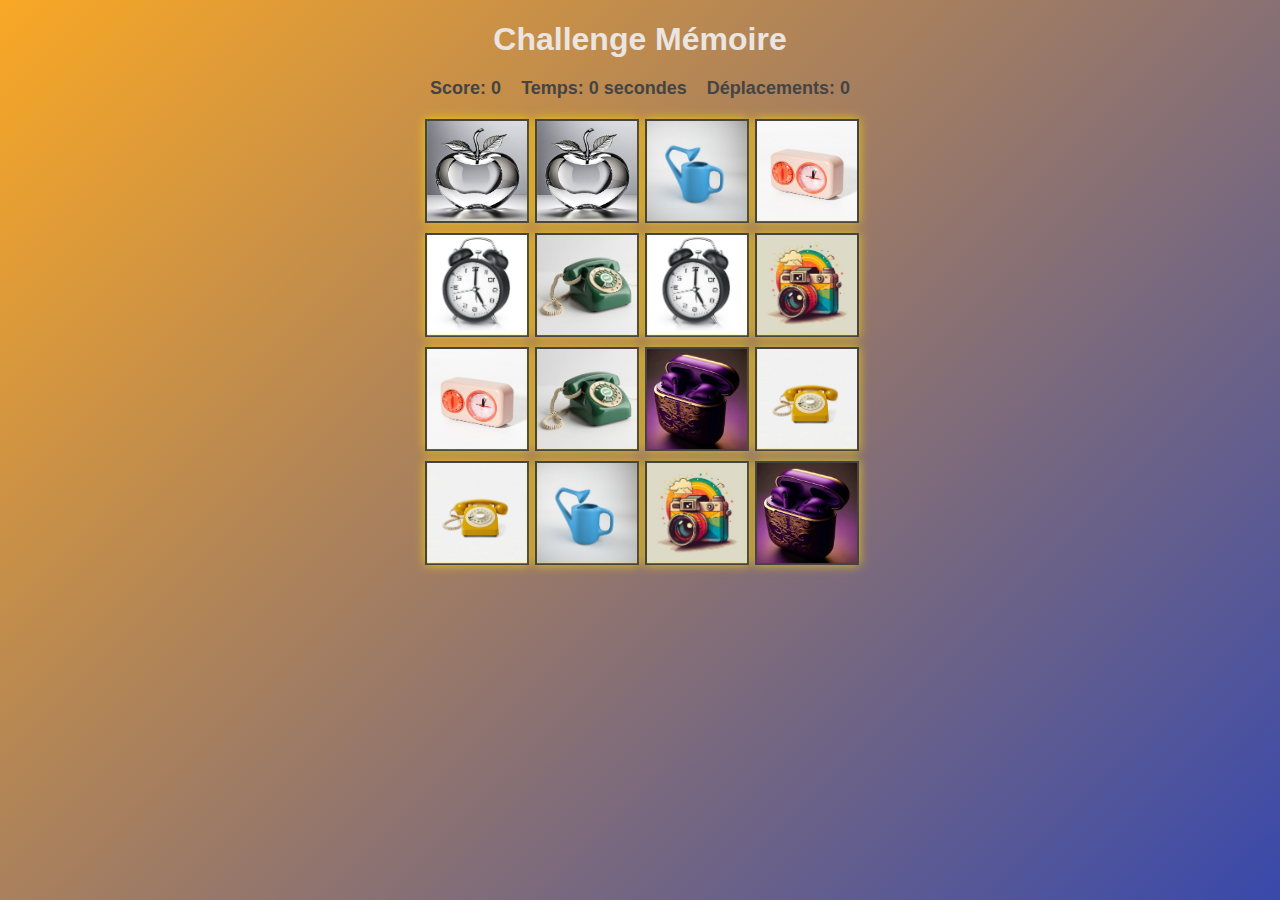
<file: index.html>
<!DOCTYPE html>
<html lang="fr">
<head>
    <meta charset="UTF-8">
    <meta name="viewport" content="width=device-width, initial-scale=1.0">
    <title>Challenge Mémoire</title>
    <link rel="stylesheet" href="style.css">
</head>
<body>
  
 <h1>Challenge Mémoire</h1>
    <!-- Conteneur pour le score, le temps et les déplacements -->
    <div id="infos">
        <div id="score" class="info">Score: 0</div>
        <div id="temps" class="info">Temps: 0 secondes</div>
        <div id="deplacements" class="info">Déplacements: 0</div>
    </div>

    <!-- Conteneur de la grille de jeu -->
    <div id="grille"></div>

    <!-- Message de fin de jeu -->
    <div id="fin">
          <!-- Le message sera ajouté dynamiquement en JS -->
          <div id="commentaire-performance"></div>  
          <button onclick="recommencer()">Rejouer</button>
    </div>


   <script src="script.js"></script>
</body>
</html>
</file>
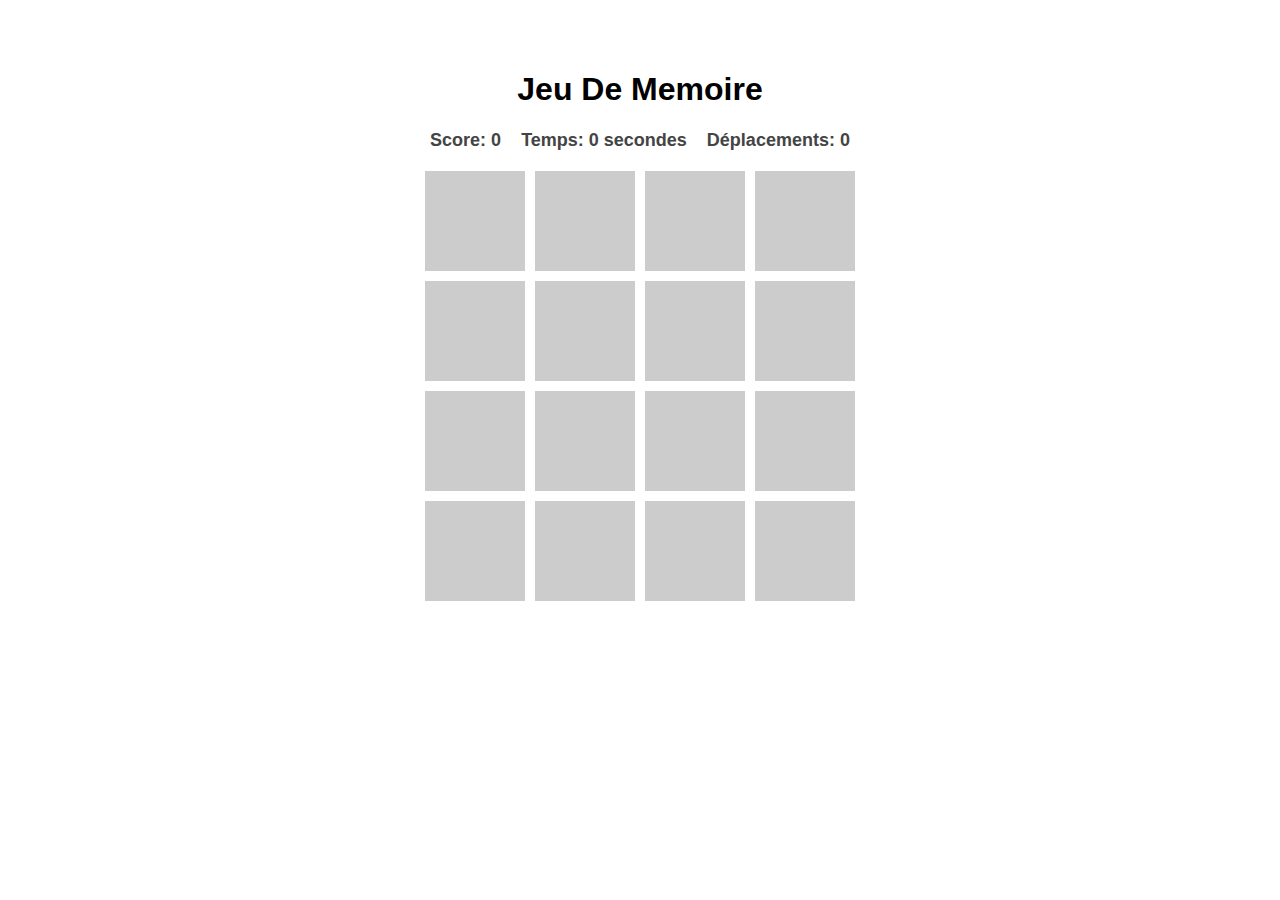
<file: code/index.html>
<!DOCTYPE html>
<html lang="fr">
<head>
    <meta charset="UTF-8">
    <meta name="viewport" content="width=device-width, initial-scale=1.0">
    <title>Jeu de Mémoire</title>
    <link rel="stylesheet" href="style.css">
</head>
<body>
  
 <h1>Jeu De Memoire</h1>
    <!-- Conteneur pour le score, le temps et les déplacements -->
    <div id="infos">
        <div id="score" class="info">Score: 0</div>
        <div id="temps" class="info">Temps: 0 secondes</div>
        <div id="deplacements" class="info">Déplacements: 0</div>
    </div>

    <!-- Conteneur de la grille de jeu -->
    <div id="grille"></div>

    <!-- Message de fin de jeu -->
    <div id="fin">
        <h2>🎉 Félicitations, vous avez gagné ! 🎉</h2>
        <button onclick="recommencer()">Rejouer</button>
    </div>

   <script src="script.js"></script>
</body>
</html>
</file>
<file: style.css>
/* Exemple d'animation au chargement des cartes */
@keyframes apparaitre {
    0% {
        opacity: 0;
        transform: scale(0.5);
    }
    100% {
        opacity: 1;
        transform: scale(1);
    }
}

/* Définir une animation pour le titre lumineux */
/* Animation de lumière dynamique */
@keyframes brillance {
    0% {
      text-shadow: 0 0 5px #ffd700, 0 0 10px #ffd700, 0 0 20px #ffd700;
    }
    100% {
      text-shadow: 0 0 10px #ff8c00, 0 0 25px #ff8c00, 0 0 40px #ff8c00;
    }
  }
  


@media (max-width: 768px) {
    body {
        font-size: 0.8rem; /* Réduit la taille pour petits écrans */
    }
}

 /* === Style général du corps de la page === */
body {
    font-family: Arial, sans-serif;         /* Police d'écriture de la page */
    display: flex;                          /* Utilise Flexbox pour centrer les éléments */
    flex-direction: column;                 /* Les éléments sont empilés verticalement */
    align-items: center;                    /* Centre les éléments horizontalement */
    margin-top: 50px;                       /* Ajoute de l'espace en haut de la page */
    /* Ajout d'un arrière-plan */
    background: linear-gradient(135deg, #f9a825, #3949ab); /* Dégradé du jaune au bleu */
    background-size: cover; /* Assure que l'image/dégradé remplit tout l'écran */
    height: 100vh; /* Prend toute la hauteur de la fenêtre */
    margin: 0; /* Supprime les marges par défaut */
    font-size: 1rem; /* Base */
    
}

/* Style du titre avec effet lumineux */
/* Style de base pour l'en-tête */
h1 {
    font-size: 2rem;                          /* la taille du titre */
    color: rgb(235, 229, 226);           
    text-align: center;
    margin-bottom: 20px;
    /* Ajout d'une animation au chargement */
    animation: brillance 2s infinite alternate;
  }


/* === Conteneur des informations en haut de la page === */
#infos {
    display: flex;                          /* Met les infos (score, temps, déplacements) sur une même ligne */
    gap: 20px;                              /* Espace entre chaque info */
    margin-bottom: 20px;                    /* Espace en dessous du bloc */
}


/* === Style commun appliqué à chaque bloc d'information individuel === */
.info {
    font-size: 18px;     /* Taille de police plus grande */
    font-weight: bold;   /* Texte en gras */
    color: #444;         /* Couleur du texte gris foncé */
}

/* === Grille des cartes (4 colonnes par ligne) === */
#grille {
    display: grid;                          /* Utilise CSS Grid pour aligner les cartes */
    grid-template-columns: repeat(4, 100px);/* 4 colonnes de 100px de large */
    grid-gap: 10px;                         /* Espace entre les cartes */
    justify-content: center;                /* Centre la grille horizontalement */
        
}

/* === Style de base pour chaque carte === */
.carte {
    width: 100px;                           /* Largeur de la carte */
    height: 100px;                          /* Hauteur de la carte */
    background-color: #ccc;                 /* Couleur de fond gris clair (état caché) */
    display: flex;                          /* Centre le contenu (image) dans la carte */
    align-items: center;                    /* Centre verticalement */
    justify-content: center;                /* Centre horizontalement */
    cursor: pointer;                        /* Curseur "main" au survol */
    position: relative;                     /* Nécessaire si on veut positionner des éléments enfants */
    /*Ajoutez des transitions aux cartes pour rendre le retournement plus fluide */
    transform-style: preserve-3d;
    transition: transform 0.6s; 
    animation: apparaitre 0.5s ease-in-out;    /* Applique l'animation */
}

/* === Image dans une carte (initialement cachée) === */
.carte img {
    width: 80%;                             /* Image prend 80% de la largeur de la carte */
    height: 80%;                            /* Image prend 80% de la hauteur */
    display: none;                          /* L'image est cachée par défaut */
}

/*Ajoutez un effet au survol des cartes pour donner un feedback visuel au joueur  */
.carte:hover {
    background-color: #bbb; /* Change la couleur au survol */
    transition: background-color 0.3s ease; /* Animation fluide */
    
}

 .carte.découverte { 
       transform: rotateY(180deg);                    /* Animation de retournement  */ 
    box-shadow: 0 0 10px rgba(255, 215, 0, 0.8);          /*  Effet de glow doré */
     transition: transform 0.6s ease, box-shadow 0.3s ease;    
}


 /* === Classe pour les cartes cachées === */
.cachée {
    background-color: #ccc;                 /* Fond gris quand la carte est cachée */
}

/* === Classe pour les cartes découvertes === */
/* Personnalisez les couleurs des cartes découvertes pour les rendre plus distinctives */
.découverte {
     /* background-color: #fff;                 Fond blanc quand la carte est retournée */
     background-color: #ffd700;             /* Jaune doré */
     border: 2px solid #444;               /* Ajoutez une bordure */
     transform: rotateY(180deg);            /* Effet de rotation */
     /*Glow sur une carte découverte  */
     box-shadow: 0 0 10px 5px rgba(255, 215, 0, 0.8); /* Effet de glow doré */
     transition: transform 0.6s ease, box-shadow 0.3s ease; /* Ajoute une transition fluide */
}

/* === Message de fin === */
#fin {
    display: none;                          /* Caché au début, visible à la fin du jeu */
    margin-top: 20px;                       /* Marge au-dessus du message */
    text-align: center;                     /* Centre le texte */
    position: fixed;               /* Permet de placer le message au centre de l'écran */
    top: 50%;                      /* Position verticale centrée */
    left: 50%;                     /* Position horizontale centrée */
    transform: translate(-50%, -50%); /* Ajustement pour un centrage parfait */
    background-color: rgba(0, 0, 0, 0.8); /* Fond légèrement transparent pour effet */
    color: white;                  /* Couleur du texte en blanc */
    padding: 20px;                 /* Espace intérieur du message */
    border-radius: 10px;           /* Coins arrondis */
    box-shadow: 0 4px 10px rgba(0, 0, 0, 0.5); /* Ombre pour un effet visuel */
    z-index: 1000;                 /* Place le message au-dessus des autres éléments */ 
}


/* Style du bouton "Rejouer" pour qu'il s'harmonise avec le message */
#fin button {
    margin-top: 20px;
    padding: 10px 20px;                         /* Espace intérieur du bouton */
    font-size: 16px;                            /* Taille du texte dans le bouton */
    background-color: #ffd700;                /* Jaune doré */
    border: none;
    border-radius: 5px;
    cursor: pointer;                            /* Curseur "main" */
    color: black;
    font-weight: bold;
}

#fin button:hover {
    background-color: #e6be00; /* Couleur légèrement plus foncée au survol */
}
</file>
<file: code/style.css>
/* === Style général du corps de la page === */
body {
    font-family: Arial, sans-serif;         /* Police d'écriture de la page */
    display: flex;                          /* Utilise Flexbox pour centrer les éléments */
    flex-direction: column;                 /* Les éléments sont empilés verticalement */
    align-items: center;                    /* Centre les éléments horizontalement */
    margin-top: 50px;                       /* Ajoute de l'espace en haut de la page */
}

/* === Conteneur des informations en haut de la page === */
#infos {
    display: flex;                          /* Met les infos (score, temps, déplacements) sur une même ligne */
    gap: 20px;                              /* Espace entre chaque info */
    margin-bottom: 20px;                    /* Espace en dessous du bloc */
}

/* === Style de chaque info (score, temps, déplacements) === */
.info {
    font-size: 18px;                        /* Taille de police plus grande */
    font-weight: bold;                      /* Texte en gras */
}

/* === Grille des cartes (4 colonnes par ligne) === */
#grille {
    display: grid;                          /* Utilise CSS Grid pour aligner les cartes */
    grid-template-columns: repeat(4, 100px);/* 4 colonnes de 100px de large */
    grid-gap: 10px;                         /* Espace entre les cartes */
    justify-content: center;                /* Centre la grille horizontalement */
}

/* === Style de base pour chaque carte === */
.carte {
    width: 100px;                           /* Largeur de la carte */
    height: 100px;                          /* Hauteur de la carte */
    background-color: #ccc;                 /* Couleur de fond gris clair (état caché) */
    display: flex;                          /* Centre le contenu (image) dans la carte */
    align-items: center;                    /* Centre verticalement */
    justify-content: center;                /* Centre horizontalement */
    cursor: pointer;                        /* Curseur "main" au survol */
    position: relative;                     /* Nécessaire si on veut positionner des éléments enfants */
}

/* === Image dans une carte (initialement cachée) === */
.carte img {
    width: 80%;                             /* Image prend 80% de la largeur de la carte */
    height: 80%;                            /* Image prend 80% de la hauteur */
    display: none;                          /* L'image est cachée par défaut */
}

         /* === Classe pour les cartes cachées === */
        .cachée {
            background-color: #ccc;                 /* Fond gris quand la carte est cachée */
        }

        /* === Classe pour les cartes découvertes === */
        .découverte {
             background-color: #fff;                 /* Fond blanc quand la carte est retournée */
        }

        /* === Message de fin === */
       #fin {
           display: none;                          /* Caché au début, visible à la fin du jeu */
           margin-top: 20px;                       /* Marge au-dessus du message */
           text-align: center;                     /* Centre le texte */
        }

        /* === Style du bouton "Rejouer" === */
        #fin button {
          padding: 10px 20px;                     /* Espace intérieur du bouton */
          font-size: 16px;                        /* Taille du texte dans le bouton */
          cursor: pointer;                        /* Curseur "main" */
        }


        /* === Style du conteneur global des informations (score, temps, déplacements) === */
        #infos {
           display: flex;       /* Affiche les éléments en ligne */
           gap: 20px;           /* Espace entre chaque bloc d'info */
           margin-bottom: 20px; /* Espace en dessous des infos */
        }

        /* === Style commun appliqué à chaque bloc d'information individuel === */
        .info {
            font-size: 18px;     /* Taille de police plus grande */
            font-weight: bold;   /* Texte en gras */
            color: #444;         /* Couleur du texte gris foncé */
        }
</file>
